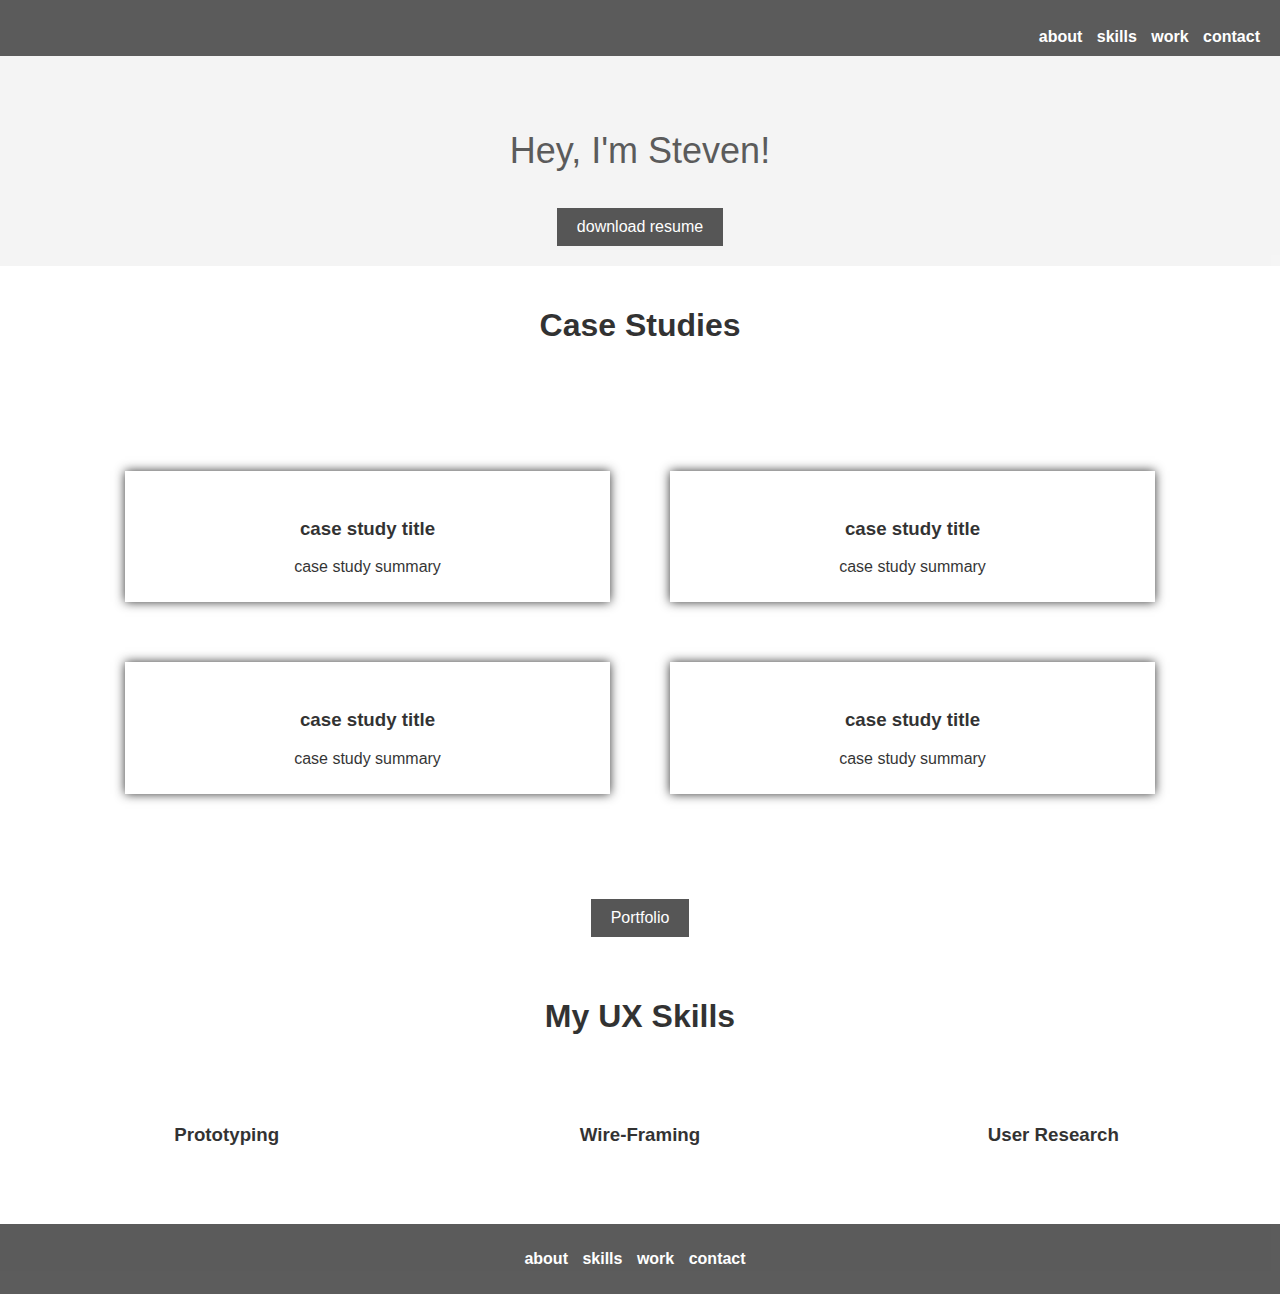
<file: index.html>
<!DOCTYPE html>
<html>
    <head>
        <title>Steven's Portfolio</title>
        <link href="style.css" rel="stylesheet" type="text/css"> <script src="https://code.jquery.com/jquery-3.6.4.min.js"></script>
        <script src="index.js"></script>
    </head>
    <body>
        
        <header class="navigation">
            <div class="inline-block logo">
                <img>
                <nav class="inline-block">
                   <ul>
                    <li class="inline-block">about</li>
                    <li class="inline-block">skills</li>
                    <li class="inline-block">work</li>
                    <li class="inline-block">contact</li>
                   </ul> 
                </nav>
            </div>
        </header>
       
        <section class="herosec">
            <div class="content">
                <img>
                <p>Hey, I'm Steven!</p>
                <button>download resume</button>
            </div>
        </section>
       
        <section class="Case Studies">
            <h1>Case Studies</h1>
            <div class="casestudiesgrid">
                <div id="casestudy1">
                    <img>
                    <h3>case study title</h3>
                    <p>case study summary</p>
                </div>
                <div id="casestudy2">
                    <img>
                    <h3>case study title</h3>
                    <p>case study summary</p>
                </div>
                <div id="casestudy3">
                    <img>
                    <h3>case study title</h3>
                    <p>case study summary</p>
                </div>
                <div id="casestudy4">
                    <img>
                    <h3>case study title</h3>
                    <p>case study summary</p>
                </div>
            </div>
            <button id="loadPageButton">Portfolio</button> 
        </section>
      
       <section class="mySkills">
            <h1>My UX Skills</h1>
            <div class="flexContainer">
                <div class="uxskills">
                    <h3>Prototyping</h3>
                </div>
                <div class="uxskills">
                    <h3>Wire-Framing</h3>  
                </div>
                <div class="uxskills">
                    <h3>User Research</h3>
                </div>
            </div>
       </section>
       
       <footer>
            <ul>
                <li class="inline-block">about</li>
                <li class="inline-block">skills</li>
                <li class="inline-block">work</li>
                <li class="inline-block">contact</li>
            </ul>
        </footer>

    </body>
    <script src="index.js"></script>
</html>
</file>
<file: style.css>
body {
    font-family: 'Arial', sans-serif;
    margin: 0;
    padding: 0;
}

body {
    opacity: 0;
    transition: opacity 1s ease-in-out;
}

header {
    background-color: #333;
    color: #fff;
    padding: 10px;
    text-align: right;
  }

.navigation ul {
    list-style: none;
    padding: 0;
    margin: 0;
}

.navigation li {
    display: inline-block;
    margin-right: 10px;
    cursor: pointer;
    font-weight: bold;
}

.herosec {
    background-color: #f2f2f2;
    padding: 20px;
    text-align: center;
}

.herosec img {
    max-width: 100%;
    height: auto;
}

.herosec p {
    font-size: 36px;
    color: #333;
}

button {
   background-color: #2D2D2D;
    color: #fff;
    padding: 10px 20px;
    font-size: 16px;
    border: none;
    cursor: pointer;
    margin: 0 auto;
    display: block;
}

.button:hover {
    background-color: #2980b9;
}

.Case.Studies {
    padding: 20px;
    text-align: center;
}

.casestudiesgrid {
    display: grid;
    grid-template-columns: repeat(2, 1fr);
    grid-template-rows: repeat(2, auto);
    gap: 50px;
    justify-content: center;
    padding: 100px;
}

.casestudiesgrid div {
    flex: 0 0 48%;
    margin: 1%;
    padding: 10px;
    background-color: #fff;
    box-shadow: 0 0 10px 
}

footer {
    background-color: #333;
    color: #fff;
    text-align: center;
    padding: 10px;
}

footer ul {
    list-style: none;
    padding: 0;
}

footer li {
    display: inline-block;
    margin-right: 10px;
    cursor: pointer;
    font-weight: bold;
}

.mySkills { 
    text-align: center;
    padding: 20px;
}

.flexContainer {
    display: flex;
    margin-top: 30px;
}

.uxskills {
    width: 33%; 
    padding: 20px;
    margin: 20px;
    text-align: center;
}

@media only screen and (max-width: 600px) {
    .flex-container {
        flex-direction: column;
    }

    .flex-child {
        width: 100%;
    }
  
    .grid-container {
        grid-template-areas:
            "header"
            "content"
            "footer";
        grid-template-rows: 300px 300px 300px;
        grid-template-columns: 1fr 1fr 1fr;
    } }
</file>
